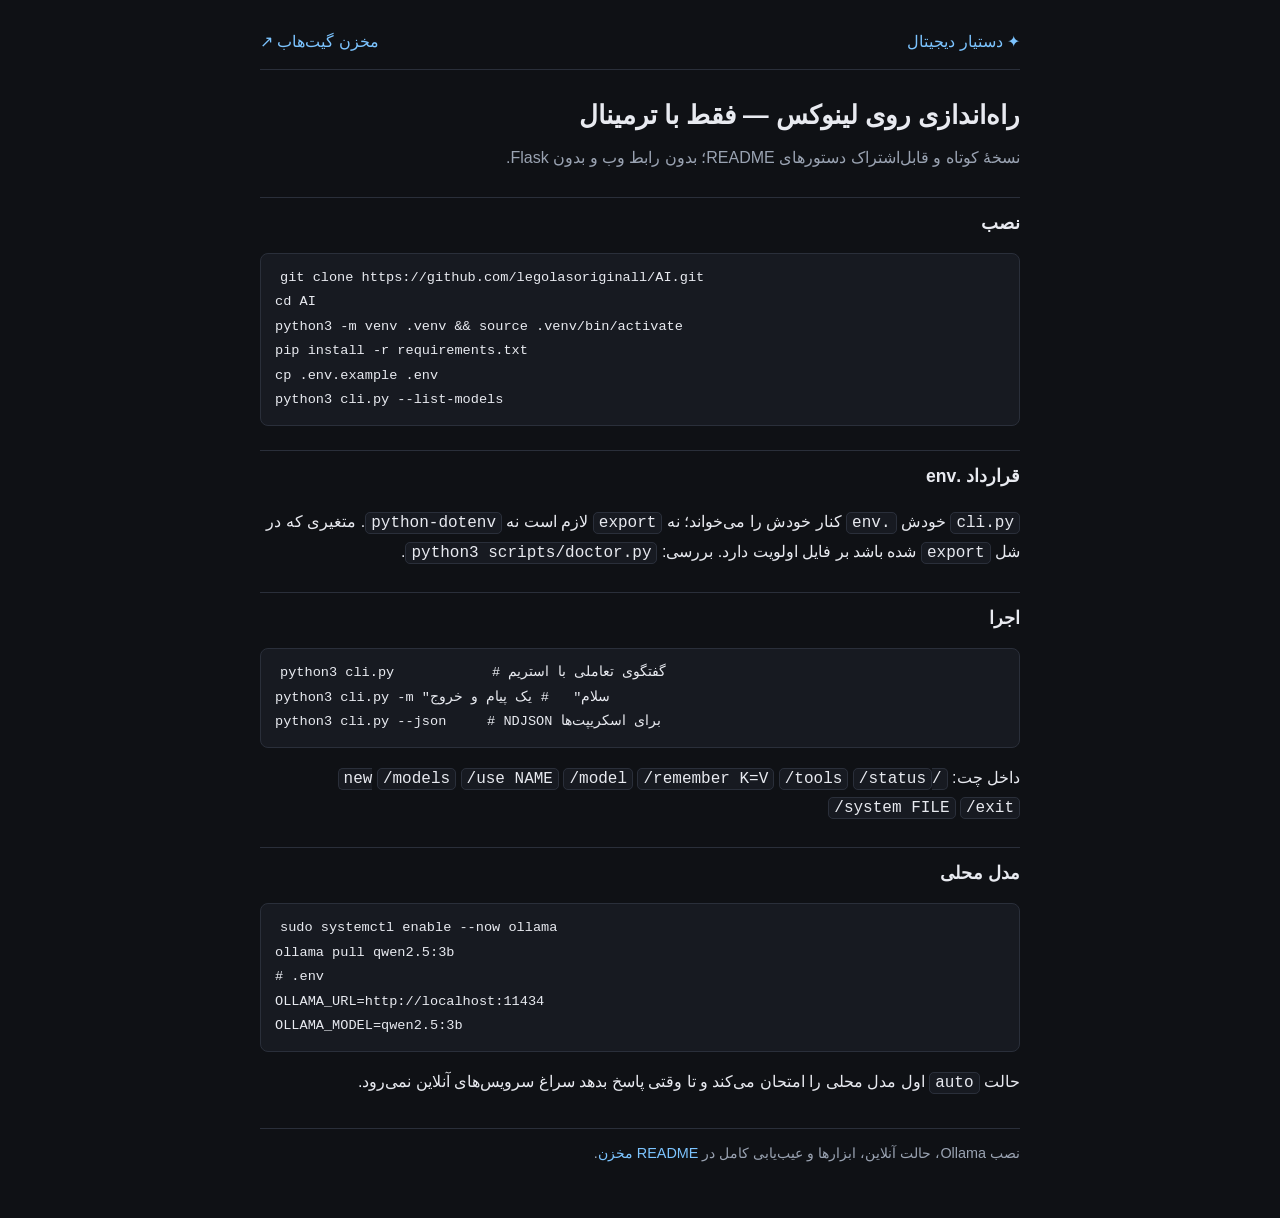
<file: docs/linux-cli.html>
<!doctype html>
<html lang="fa" dir="rtl">
<head>
<meta charset="utf-8"><meta name="viewport" content="width=device-width, initial-scale=1">
<title>راه‌اندازی روی لینوکس — دستیار دیجیتال</title>
<style>
:root{--bg:#0f1115;--panel:#171a21;--line:#2a2f3a;--text:#e8eaf0;--muted:#9aa3b2;--accent:#7cc4ff}
body{margin:0;background:var(--bg);color:var(--text);font:16px/1.8 "Vazirmatn",Tahoma,sans-serif}
main{max-width:760px;margin:0 auto;padding:28px 18px 56px}
header{display:flex;justify-content:space-between;border-bottom:1px solid var(--line);padding-bottom:12px;margin-bottom:22px}
a{color:var(--accent);text-decoration:none}
h1{font-size:1.6rem;margin:0 0 6px}
h2{font-size:1.1rem;margin:24px 0 8px;padding-top:10px;border-top:1px solid var(--line)}
.lead{color:var(--muted);margin:0}
code,pre{font-family:ui-monospace,Menlo,monospace;direction:ltr;text-align:left}
code{background:var(--panel);border:1px solid var(--line);border-radius:5px;padding:1px 5px}
pre{background:var(--panel);border:1px solid var(--line);border-radius:8px;padding:12px 14px;overflow:auto;font-size:.85rem}
pre code{background:none;border:0}
footer{margin-top:30px;border-top:1px solid var(--line);padding-top:12px;color:var(--muted);font-size:.9rem}
</style>
</head>
<body><main>
<header><a href="https://github.com/legolasoriginall/AI#readme">✦ دستیار دیجیتال</a><a href="https://github.com/legolasoriginall/AI">مخزن گیت‌هاب ↗</a></header>
<h1>راه‌اندازی روی لینوکس — فقط با ترمینال</h1>
<p class="lead">نسخهٔ کوتاه و قابل‌اشتراک دستورهای README؛ بدون رابط وب و بدون Flask.</p>
<h2>نصب</h2>
<pre><code>git clone https://github.com/legolasoriginall/AI.git
cd AI
python3 -m venv .venv && source .venv/bin/activate
pip install -r requirements.txt
cp .env.example .env
python3 cli.py --list-models</code></pre>
<h2>قرارداد .env</h2>
<p><code>cli.py</code> خودش <code>.env</code> کنار خودش را می‌خواند؛ نه <code>export</code> لازم است نه <code>python-dotenv</code>. متغیری که در شل <code>export</code> شده باشد بر فایل اولویت دارد. بررسی: <code>python3 scripts/doctor.py</code>.</p>
<h2>اجرا</h2>
<pre><code>python3 cli.py            # گفتگوی تعاملی با استریم
python3 cli.py -m "سلام"   # یک پیام و خروج
python3 cli.py --json     # NDJSON برای اسکریپت‌ها</code></pre>
<p>داخل چت: <code>/new</code> <code>/models</code> <code>/use NAME</code> <code>/model</code> <code>/remember K=V</code> <code>/tools</code> <code>/status</code> <code>/system FILE</code> <code>/exit</code></p>
<h2>مدل محلی</h2>
<pre><code>sudo systemctl enable --now ollama
ollama pull qwen2.5:3b
# .env
OLLAMA_URL=http://localhost:11434
OLLAMA_MODEL=qwen2.5:3b</code></pre>
<p>حالت <code>auto</code> اول مدل محلی را امتحان می‌کند و تا وقتی پاسخ بدهد سراغ سرویس‌های آنلاین نمی‌رود.</p>
<footer>نصب Ollama، حالت آنلاین، ابزارها و عیب‌یابی کامل در <a href="https://github.com/legolasoriginall/AI#readme">README مخزن</a>.</footer>
</main></body>
</html>
</file>
